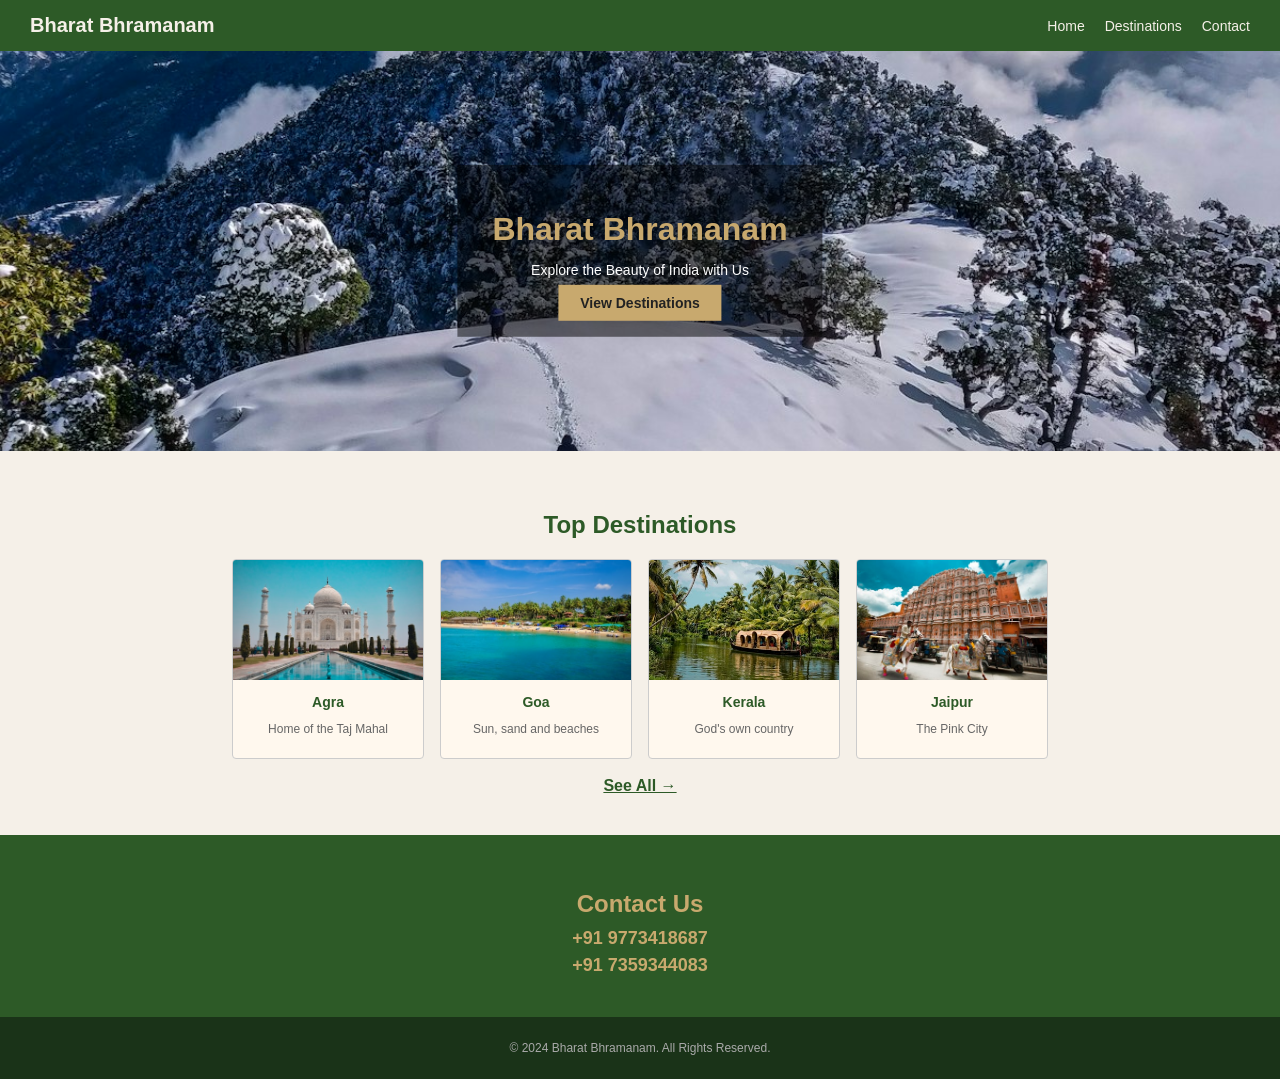
<file: index.html>
<!DOCTYPE html>
<html lang="en">

<head>
    <meta charset="UTF-8">
    <title>Bharat Bhramanam</title>
    <link rel="stylesheet" href="style.css">
</head>

<body>

    <nav>
        <a href="index.html" class="logo">Bharat Bhramanam</a>
        <ul>
            <li><a href="index.html">Home</a></li>
            <li><a href="destinations.html">Destinations</a></li>
            <li><a href="#contact">Contact</a></li>
        </ul>
    </nav>
    
    <div class="hero">
        <img src="image/mountains.jpg" alt="India">
        <div class="hero-text">
            <h1>Bharat Bhramanam</h1>
            <p>Explore the Beauty of India with Us</p>
            <a href="destinations.html">View Destinations</a>
        </div>
    </div>

    <div class="section">
        <h2>Top Destinations</h2>
        <div class="card-row">

            <div class="card">
                <img src="image/agra.jpg" alt="Agra">
                <h3>Agra</h3>
                <p>Home of the Taj Mahal</p>
            </div>

            <div class="card">
                <img src="image/goa.jpg" alt="Goa">
                <h3>Goa</h3>
                <p>Sun, sand and beaches</p>
            </div>

            <div class="card">
                <img src="image/kerela.jpg" alt="Kerela">
                <h3>Kerala</h3>
                <p>God's own country</p>
            </div>

            <div class="card">
                <img src="image/jaipur.jpg" alt="Jaipur">
                <h3>Jaipur</h3>
                <p>The Pink City</p>
            </div>

        </div>
        <br>
        <a href="destinations.html" style="color:#2d5a27; font-weight:bold;">See All &rarr;</a>
    </div>

    <div class="contact" id="contact">
        <h2>Contact Us</h2>
        <p><a href="tel:+919773418687">+91 9773418687</a></p>
        <p><a href="tel:+917359344083">+91 7359344083</a></p>
    </div>
    
    <footer>
        <p>&copy; 2024 Bharat Bhramanam. All Rights Reserved.</p>
    </footer>

</body>

</html>
</file>
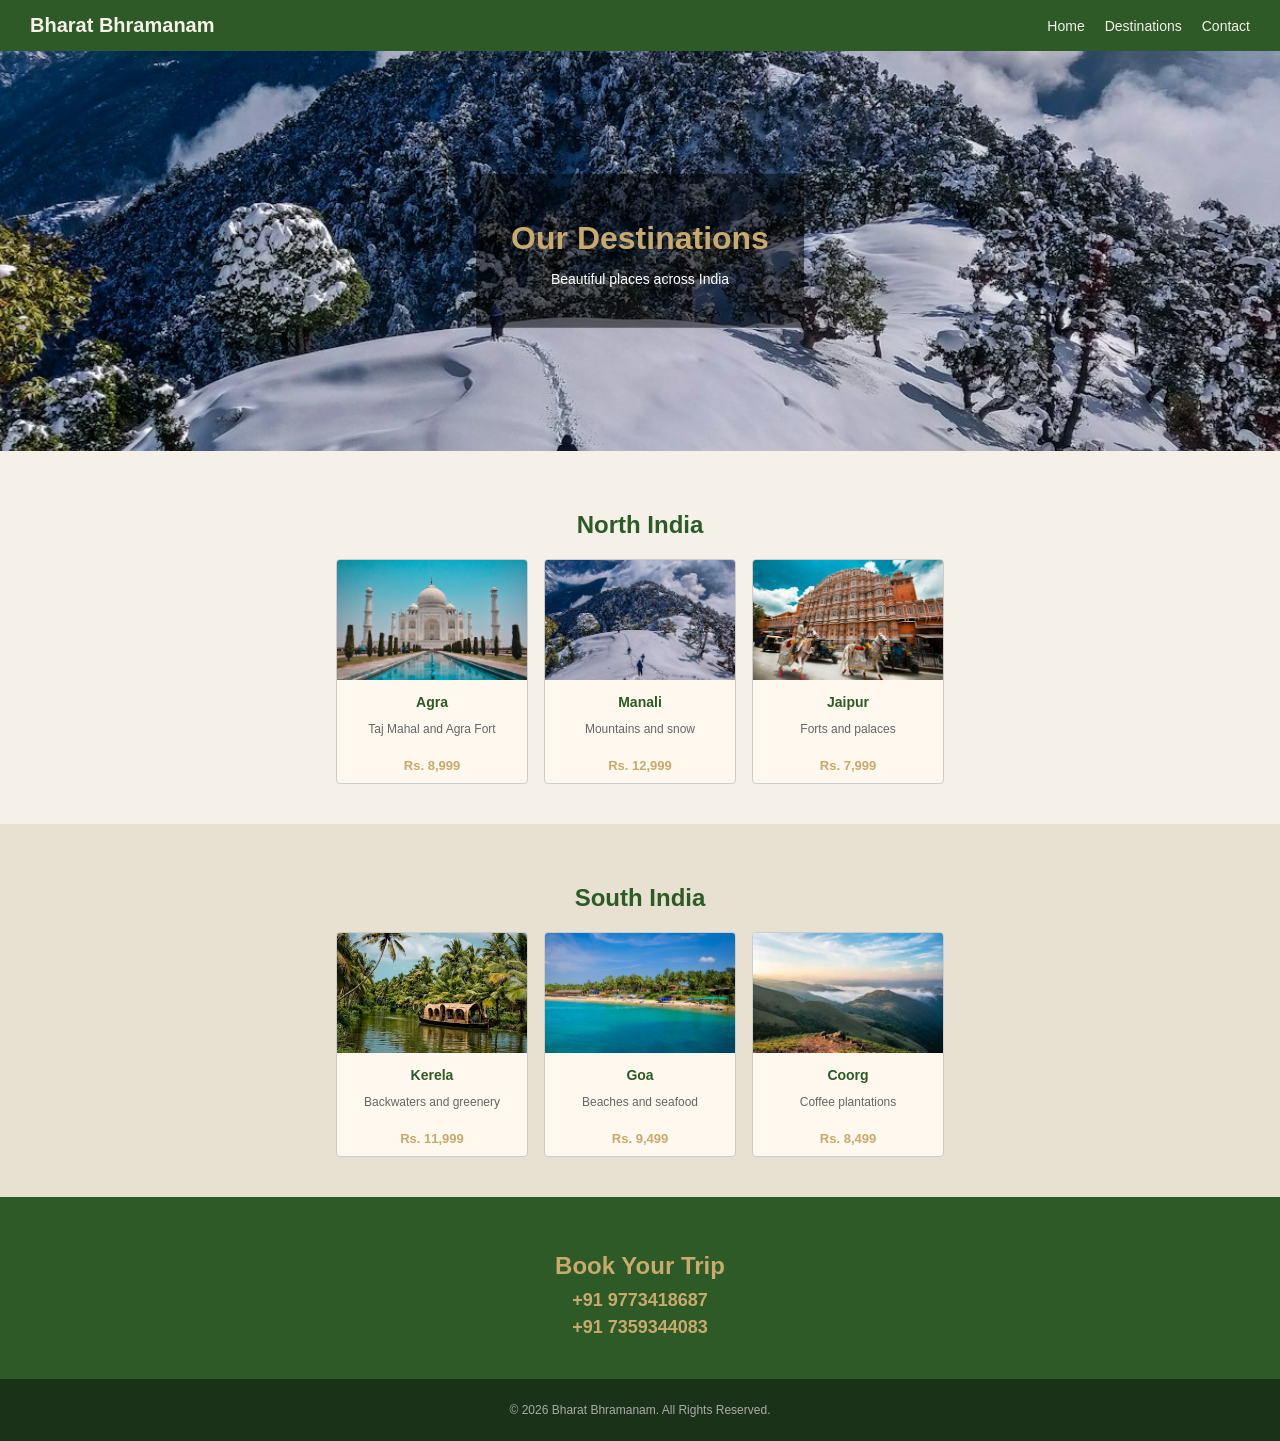
<file: destinations.html>
<!DOCTYPE html>
<html lang="en">

<head>
    <meta charset="UTF-8">
    <title>Destinations - Bharat Bhramanam</title>
    <link rel="stylesheet" href="style.css">
</head>

<body>

    <nav>
        <a href="index.html" class="logo">Bharat Bhramanam</a>
        <ul>
            <li><a href="index.html">Home</a></li>
            <li><a href="destinations.html">Destinations</a></li>
            <li><a href="index.html#contact">Contact</a></li>
        </ul>
    </nav>

    <div class="hero">
        <img src="image/mountains.jpg" alt="Indian Mountains">
        <div class="hero-text">
            <h1>Our Destinations</h1>
            <p>Beautiful places across India</p>
        </div>
    </div>

    <div class="section">
        <h2>North India</h2>
        <div class="card-row">

            <div class="card">
                <img src="image/agra.jpg" alt="Agra">
                <h3>Agra</h3>
                <p>Taj Mahal and Agra Fort</p>
                <span class="price">Rs. 8,999</span>
            </div>

            <div class="card">
                <img src="image/manali.jpg" alt="Manali">
                <h3>Manali</h3>
                <p>Mountains and snow</p>
                <span class="price">Rs. 12,999</span>
            </div>

            <div class="card">
                <img src="image/jaipur.jpg" alt="Jaipur">
                <h3>Jaipur</h3>
                <p>Forts and palaces</p>
                <span class="price">Rs. 7,999</span>
            </div>

        </div>
    </div>

    <div class="section gray">
        <h2>South India</h2>
        <div class="card-row">

            <div class="card">
                <img src="image/kerela.jpg" alt="Kerela">
                <h3>Kerela</h3>
                <p>Backwaters and greenery</p>
                <span class="price">Rs. 11,999</span>
            </div>

            <div class="card">
                <img src="image/goa.jpg" alt="Goa">
                <h3>Goa</h3>
                <p>Beaches and seafood</p>
                <span class="price">Rs. 9,499</span>
            </div>

            <div class="card">
                <img src="image/coorg.webp" alt="Coorg">
                <h3>Coorg</h3>
                <p>Coffee plantations</p>
                <span class="price">Rs. 8,499</span>
            </div>

        </div>
    </div>

    <div class="contact" id="contact">
        <h2>Book Your Trip</h2>
        <p><a href="tel:+919773418687">+91 9773418687</a></p>
        <p><a href="tel:+917359344083">+91 7359344083</a></p>
    </div>

    <footer>
        <p>&copy; 2026 Bharat Bhramanam. All Rights Reserved.</p>
    </footer>

</body>

</html>
</file>
<file: style.css>
body {
    margin: 0;
    padding: 0;
    font-family: Arial, sans-serif;
    background-color: #f5f0e8;
    color: #333;
}

nav {
    background-color: #2d5a27;
    padding: 14px 30px;
    display: flex;
    justify-content: space-between;
    align-items: center;
}

nav .logo {
    color: #f5f0e8;
    font-size: 20px;
    font-weight: bold;
    text-decoration: none;
}

nav ul {
    list-style: none;
    margin: 0;
    padding: 0;
    display: flex;
    gap: 20px;
}

nav ul a {
    color: #f5f0e8;
    text-decoration: none;
    font-size: 14px;
}

nav ul a:hover {
    color: #c8a96e;
}

.hero {
    position: relative;
    height: 400px;
}

.hero img {
    width: 100%;
    height: 100%;
    object-fit: cover;
}

.hero-text {
    position: absolute;
    top: 50%;
    left: 50%;
    transform: translate(-50%, -50%);
    text-align: center;
    background-color: rgba(0, 0, 0, 0.5);
    padding: 25px 35px;
    color: white;
}

.hero-text h1 {
    font-size: 32px;
    color: #c8a96e;
    margin-bottom: 8px;
}

.hero-text p {
    font-size: 14px;
    margin-bottom: 16px;
}

.hero-text a {
    background-color: #c8a96e;
    color: #222;
    padding: 10px 22px;
    text-decoration: none;
    font-weight: bold;
    font-size: 14px;
}

.section {
    padding: 40px 30px;
    text-align: center;
}

.section.gray {
    background-color: #e8e0d0;
}

.section h2 {
    font-size: 24px;
    color: #2d5a27;
    margin-bottom: 20px;
}

.card-row {
    display: flex;
    justify-content: center;
    gap: 16px;
    flex-wrap: wrap;
}

.card {
    width: 190px;
    border: 1px solid #ccc;
    background-color: #fff8ee;
    border-radius: 4px;
    overflow: hidden;
    text-align: center;
}

.card img {
    width: 100%;
    height: 120px;
    object-fit: cover;
}

.card h3 {
    font-size: 14px;
    color: #2d5a27;
    margin: 10px 0 4px;
}

.card p {
    font-size: 12px;
    color: #666;
    padding: 0 8px 10px;
}

.card .price {
    color: #c8a96e;
    font-weight: bold;
    font-size: 13px;
    padding-bottom: 10px;
    display: block;
}

.contact {
    background-color: #2d5a27;
    color: white;
    text-align: center;
    padding: 35px 20px;
}

.contact h2 {
    color: #c8a96e;
    margin-bottom: 10px;
}

.contact p {
    font-size: 18px;
    font-weight: bold;
    margin: 6px 0;
}

.contact a {
    color: #c8a96e;
    text-decoration: none;
}

footer {
    background-color: #1a3318;
    color: #aaa;
    text-align: center;
    padding: 12px;
    font-size: 12px;
}
</file>
